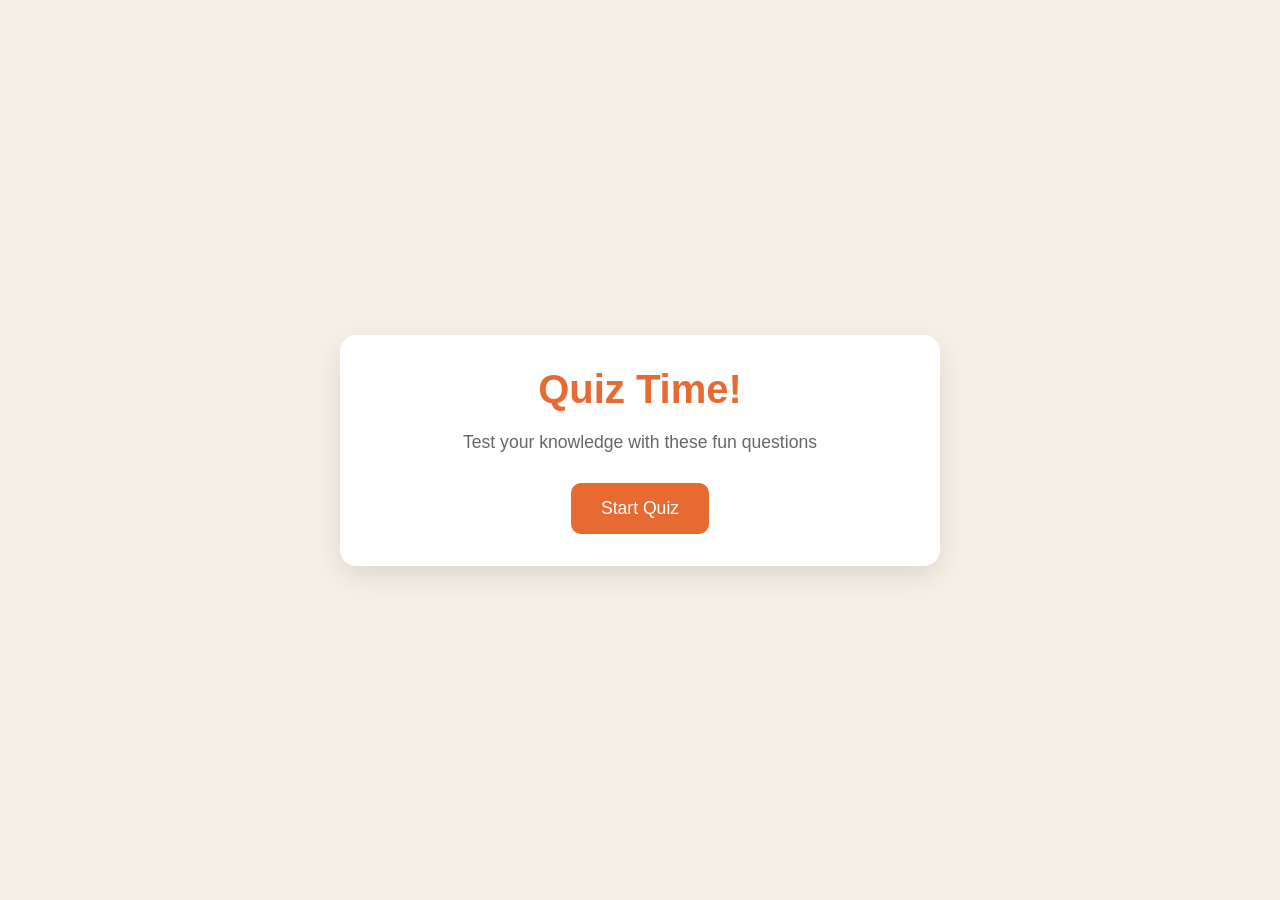
<file: index.html>
<!DOCTYPE html>
<html lang="en">
<head>
    <meta charset="UTF-8">
    <meta name="viewport" content="width=device-width, initial-scale=1.0">
    <title>Quiz Game</title>
    <link rel="stylesheet" href="style.css">
</head>
<body>
    <div class="container">

        <div class="screen active" id="start-screen">
            <h1>Quiz Time!</h1>
            <p>Test your knowledge with these fun questions</p>
            <button id="start-btn">Start Quiz</button>
        </div>

        <div class="screen" id="quiz-screen">

            <div class="quiz-header">
                <h2 id="question-text">Question goes here</h2>
                <div class="quiz-info">
                    <p>
                        Question <span id="current-question">1</span> of <span id="total-questions"></span>
                    </p>

                    <p>
                        Score: <span id="score">0</span>
                    </p>
                </div>
            </div>

            <div id="answers-container" class="answers-container">
                <!-- Answer buttons will be inserted here from our js code later at some point -->
            </div>

            <div class="progress-bar">
                <div id="progress" class="progress"></div>
            </div>
        </div>

        <div id="result-screen" class="screen">
            <h1>Quiz Results</h1>
            <div class="result-info">
                <p>You scored <span id="final-score">0</span> out of <span id="max-score">5</span></p>

                <div id="result-message">Good job!</div>
            </div>
            <button id="restart-btn">Restart Quiz</button>
        </div>
    </div>

    <script src="script.js"></script>
</body>
</html>
</file>
<file: style.css>
/* Basic Reset */

* {
  margin: 0;
  padding: 0;
  box-sizing: border-box;
}

body {
  background: #f5efe6;
  display: flex;
  justify-content: center;
  align-items: center;
  min-height: 100vh;
  padding: 1rem;
  font-family: sans-serif;
}

.container {
  background-color: white;
  border-radius: 1rem;
  box-shadow: 0 10px 30px rgba(0, 0, 0, 0.1);
  width: 100%;
  max-width: 600px;
  overflow: hidden;
  position: relative;
}

/* SCREENS */
.screen {
  display: none;
  padding: 2rem;
  text-align: center;
}

.screen.active {
  display: block;
}

/* START SCREEN */

#start-screen h1 {
  color: #e86a33;
  margin-bottom: 20px;
  font-size: 2.5rem;
}

#start-screen p {
  color: #666;
  margin-bottom: 30px;
  font-size: 1.1rem;
}

.quiz-header {
  margin-bottom: 1rem;
}

#question-text {
  color: #333;
  font-size: 1.5rem;
  margin-bottom: 1rem;
  line-height: 1.4;
}

.quiz-info {
  display: flex;
  justify-content: space-between;
  color: #666;
  margin-bottom: 10px;
}

.answers-container {
  display: flex;
  flex-direction: column;
  gap: 10px;
  margin-bottom: 25px;
}

.answer-btn {
  background-color: #f8f0e5;
  color: #333;
  border: 2px solid #eadbc8;
  border-radius: 10px;
  padding: 1rem;
  cursor: pointer;
  text-align: left;
  transition: all 0.3s ease;
}

.answer-btn:hover {
  background-color: #eadbc8;
  border-color: #dac0ae;
}

.answer-btn.correct {
  background-color: #e6fff0;
  border-color: #a3f0c4;
  color: #28a745;
}

.answer-btn.incorrect {
  background-color: #fff0f0;
  border-color: #ffbdbd;
  color: #dc3545;
}

.progress-bar {
  height: 10px;
  background-color: #f8f0e5;
  border-radius: 5px;
  overflow: hidden;
  margin-top: 20px;
}

.progress {
  height: 100%;
  background-color: #e86a33;
  width: 0%;
  transition: width 0.3s ease;
}

/* RESULT SCREEN */

#result-screen h1 {
  color: #e86a33;
  margin-bottom: 30px;
}

.result-info {
  background-color: #f8f0e5;
  border-radius: 10px;
  padding: 20px;
  margin-bottom: 30px;
}

.result-info p {
  font-size: 1.2rem;
  color: #333;
  margin-bottom: 1rem;
}

#result-message {
  font-size: 1.5rem;
  font-weight: 600;
  color: #e86a33;
}

button {
  background-color: #e86a33;
  color: white;
  border: none;
  border-radius: 10px;
  padding: 15px 30px;
  font-size: 1.1rem;
  cursor: pointer;
  transition: background-color 0.3s ease;
}

button:hover {
  background-color: #d45b28;
}

/* RESPONSIVE DESIGN */
@media (max-width: 500px) {
  /* when we hit 500px and below, implement the styles below */

  .screen {
    padding: 1rem;
  }

  #start-screen h1 {
    font-size: 2rem;
  }

  #question-text {
    font-size: 1.3rem;
  }

  .answer-btn {
    padding: 12px;
  }

  button {
    padding: 12px 25px;
    font-size: 1rem;
  }
}
</file>
